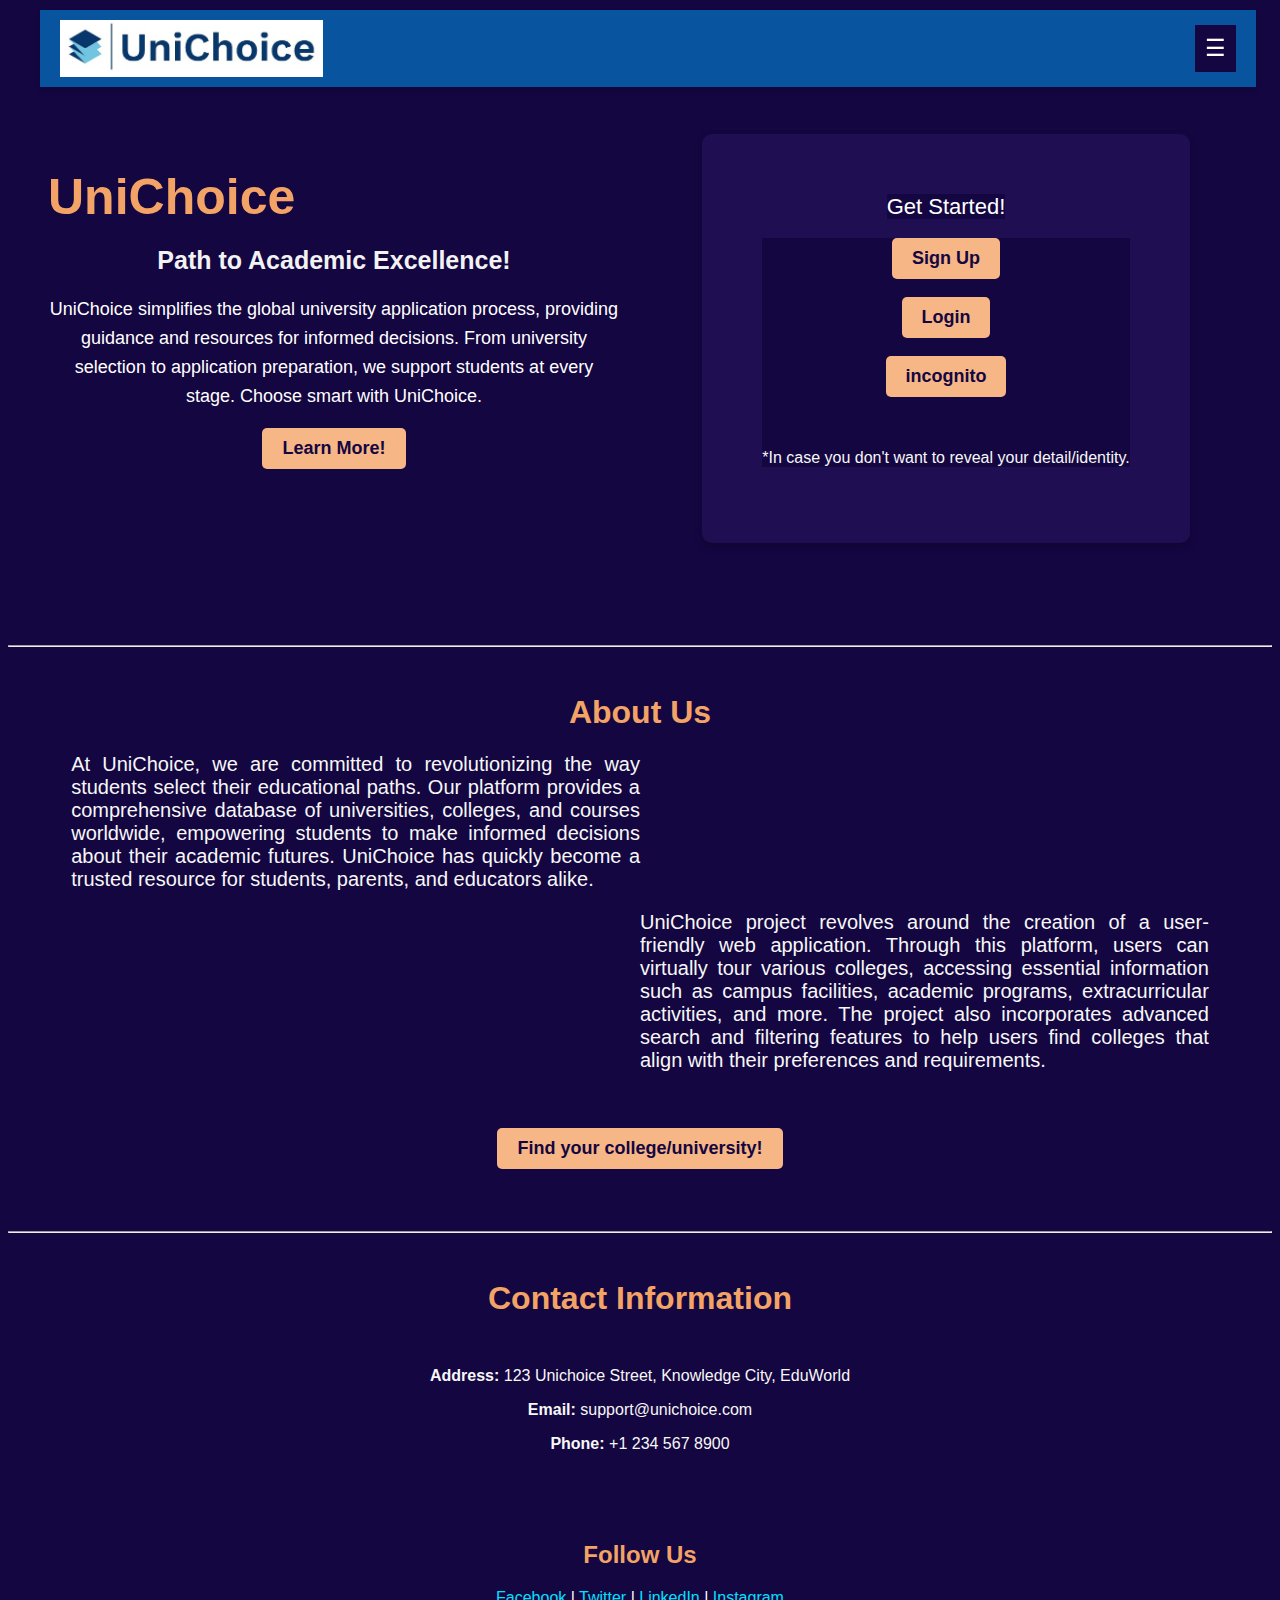
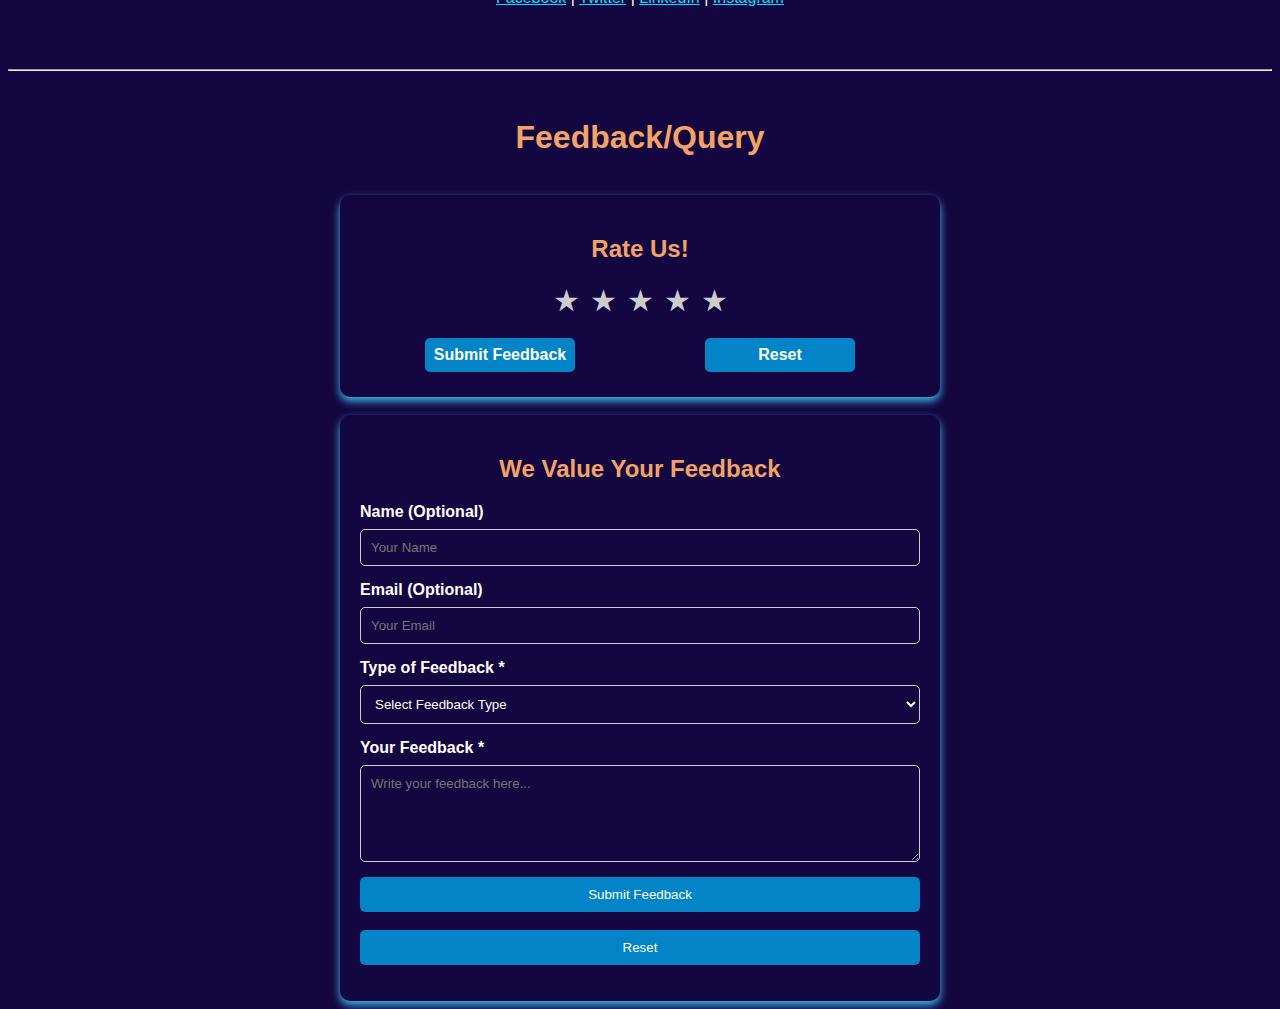
<file: index.html>
<html>
    <head>
        <title>UniChoice</title>
        <link href="stylesMainPage.css" rel="stylesheet">
    </head>
    <body>
        <div class="container"  id="home" >
            <nav>
                <!-- Logo as a Button -->
                <a href="#home">
                    <img src="logo.jpg" alt="UniChoice Logo" class="logo">
                </a>
            
                <!-- Dropdown Menu -->
                <div class="dropdown">
                    <button class="dropdown-btn" onclick="toggleDropdown()">&#9776;</button>
                    <div class="dropdown-content" id="dropdownMenu">
                        <a href="#about">About Us</a>
                        <a href="#contact">Contact</a>
                        <a href="#feedback">User Feedback</a>
                        <a id="logoutBtn" style="display: none;" href="#" onclick="logout()">Logout</a>
                    </div>
                </div>
                
            </nav>
        </div>    
        <br><br><br>
        <div class="content">
            <div class="left-column">
                <h1 class="head">UniChoice</h1>
                <h2 class="headline">Path to Academic Excellence!</h2>
                <p class="description">
                    UniChoice simplifies the global university application process, providing guidance and resources for informed decisions. From university selection to application preparation, we support students at every stage. Choose smart with UniChoice.
                    <center><button class="btn" onclick="location.href='#about'">Learn More!</button></center>
                </p>
            </div>
            <div class="right-column">
                <div class="box">
                    <font class="get_started">Get Started!</font>
                    <br><br>
                    <div id="loginButtons">
                        <button class="btn" onclick="window.location.href='registerPage.html'">Sign Up</button><br><br>
                        <button class="btn" onclick="window.location.href='loginForm.html'">Login</button><br><br>
                        <button class="btn" onclick="window.location.href='incognito.html'">incognito</button><br><br>
                        <br>
                        <p>*In case you don't want to reveal your detail/identity.</p>
                    </div>
                    <div id="loggedInContent" style="display: none;">
                        <h2 class="sparkling-text">Let's find your dream college/university!</h2>
                        <button class="btn" onclick="window.location.href='college_finder.html'">Let's Go!</button>
                    </div>
                </div>
            </div>
        </div>
        <br id="about">
        <br>
        <br >
        <hr>
        <br><h1  class="aboutUs"><center>About Us</center></h1>
        <p style="text-align:justify; font-size: 20px;  margin-left: 5%;  margin-right: 50%;">At UniChoice, we are committed to
            revolutionizing the way students select their educational paths. Our platform provides a comprehensive database of universities, 
            colleges, and courses worldwide, empowering students to make informed decisions about their academic futures. UniChoice has quickly
             become a trusted resource for students, parents, and educators alike. </p>
        <p  style="text-align:justify; font-size:20px;  margin-left: 50%; margin-right: 5%;">UniChoice project revolves around the creation of a user-friendly web application. Through this platform, users can virtually tour various colleges, accessing essential information such as campus facilities, academic programs, extracurricular activities, and more. The project also incorporates advanced search and filtering features to help users find colleges that align with their preferences and requirements.</p>
        <br><br>
        <center><button class="btn" onclick="location.href='#home'">Find your college/university!</button></center>
        <br><br><br>
        <hr id="contact">
        <br><h1 class="aboutUs"><center>Contact Information</center></h1>
        <div class="contact-info">
            
            <p><strong>Address:</strong> 123 Unichoice Street, Knowledge City, EduWorld</p>
            <p><strong>Email:</strong> support@unichoice.com</p>
            <p><strong>Phone:</strong> +1 234 567 8900</p>
        </div>
<br>
        <!-- Social Media Links -->
        <div class="social-links">
            <h2>Follow Us</h2>
            <a href="https://facebook.com/unichoice" target="_blank">Facebook</a> | 
            <a href="https://twitter.com/unichoice" target="_blank">Twitter</a> | 
            <a href="https://linkedin.com/company/unichoice" target="_blank">LinkedIn</a> |
            <a href="https://instagram.com/company/unichoice" target="_blank">Instagram</a>
        </div>
        <br><br><br>
        <hr id="feedback">
        <br>
        <h1 class="feedback"><center>Feedback/Query</center></h1>
        <br>
        <div class="rating">
            <h2>Rate Us!</h2>
            <label for="rating"></label>
            <div class="rating-container">
                <input type="radio" id="star5" name="rating" value="5">
                <label for="star5">&#9733;</label>
                <input type="radio" id="star4" name="rating" value="4">
                <label for="star4">&#9733;</label>
                <input type="radio" id="star3" name="rating" value="3">
                <label for="star3">&#9733;</label>
                <input type="radio" id="star2" name="rating" value="2">
                <label for="star2">&#9733;</label>
                <input type="radio" id="star1" name="rating" value="1">
                <label for="star1">&#9733;</label>
            </div>
            <div class="button-container">
            <button class="btn-submit" onclick="submitRating()">Submit Feedback</button> 
            <button class="btn-reset" onclick="resetRating()">Reset</button>
        </div>
        </div>
        <br>
        <div class="feedback-form">
            <h2>We Value Your Feedback</h2>
            <form id="feedbackForm" method="POST" action="feedback.php">
                <label for="name">Name (Optional)</label>
                <input type="text" id="name" name="name" placeholder="Your Name">

                <label for="email">Email (Optional)</label>
                <input type="email" id="email" name="email" placeholder="Your Email">

                <label for="feedbackType">Type of Feedback *</label>
                <select id="feedbackType" name="feedbackType" required>
                    <option value="" disabled selected>Select Feedback Type</option>
                    <option value="suggestion">Suggestion</option>
                    <option value="complaint">Complaint</option>
                    <option value="query">Query</option>
                    <option value="appreciation">Appreciation</option>
                </select>

                <label for="comments">Your Feedback *</label>
                <textarea id="comments" name="comments" rows="5" placeholder="Write your feedback here..." required></textarea>

                <button class="feedbacksub" type="submit">Submit Feedback</button><br>
                <button class="feedbackreset" type="reset">Reset</button>
            </form>
        </div>
    </div>
    </body>
    <script>
        // Check if user is logged in
        document.addEventListener('DOMContentLoaded', function() {
            const isLoggedIn = localStorage.getItem('loggedIn') === 'true';
            const loginButtons = document.getElementById('loginButtons');
            const loggedInContent = document.getElementById('loggedInContent');
            const logoutBtn = document.getElementById('logoutBtn');

            if (isLoggedIn) {
                loginButtons.style.display = 'none';
                loggedInContent.style.display = 'block';
                logoutBtn.style.display = 'block';
            } else {
                loginButtons.style.display = 'block';
                loggedInContent.style.display = 'none';
                logoutBtn.style.display = 'none';
            }
        });

        // Add sparkling text effect
        const style = document.createElement('style');
        style.textContent = `
            .sparkling-text {
                background: linear-gradient(45deg, #011170, #72aeef, #011170);
                background-size: 200% 200%;
                -webkit-background-clip: text;
                -webkit-text-fill-color: transparent;
                animation: gradient 3s ease infinite;
                font-size: 24px;
                margin-bottom: 20px;
            }
            @keyframes gradient {
                0% { background-position: 0% 50%; }
                50% { background-position: 100% 50%; }
                100% { background-position: 0% 50%; }
            }
        `;
        document.head.appendChild(style);

        function submitRating() {
            const rating = document.querySelector('input[name="rating"]:checked');
            if (rating) {
                const formData = new FormData();
                formData.append('rating', rating.value);
                
                fetch('rating.php', {
                    method: 'POST',
                    body: formData,
                    headers: {
                        'Accept': 'application/json'
                    }
                })
                .then(response => {
                    if (!response.ok) {
                        throw new Error('Network response was not ok');
                    }
                    return response.json();
                })
                .then(data => {
                    if (data.status === 'success') {
                        alert(data.message);
                        // Reset the rating after successful submission
                        resetRating();
                    } else {
                        throw new Error(data.message || 'Unknown error occurred');
                    }
                })
                .catch(error => {
                    console.error('Error:', error);
                    alert('Error submitting rating: ' + error.message);
                });
            } else {
                alert('Please select a rating before submitting.');
            }
        }
    
        function resetRating() {
            const checkedRating = document.querySelector('input[name="rating"]:checked');
            if (checkedRating) {
                checkedRating.checked = false;
            }
        }

        document.getElementById('feedbackForm').addEventListener('submit', function(event) {
            event.preventDefault();
            
            const formData = new FormData(this);
            const rating = document.querySelector('input[name="rating"]:checked');
            if (rating) {
                formData.append('rating', rating.value);
            }
            
            fetch('feedback.php', {
                method: 'POST',
                body: formData
            })
            .then(response => response.json())
            .then(data => {
                if (data.status === 'success') {
                    alert(data.message);
                    this.reset();
                    resetRating();
                } else {
                    alert(data.message);
                }
            })
            .catch(error => {
                console.error('Error:', error);
                alert('An error occurred while submitting feedback');
            });
        });

    function toggleDropdown() {
        const dropdown = document.getElementById('dropdownMenu');
        dropdown.style.display = dropdown.style.display === 'block' ? 'none' : 'block';
    }

    // Optional: Close the dropdown when clicking outside of it
    window.addEventListener('click', function (event) {
        const dropdown = document.getElementById('dropdownMenu');
        const button = document.querySelector('.dropdown-btn');
        if (event.target !== dropdown && event.target !== button) {
            dropdown.style.display = 'none';
        }
    });

    function logout() {
        event.preventDefault();
        fetch('logout.php')
            .then(response => response.json())
            .then(data => {
                if (data.status === 'success') {
                    // Clear localStorage
                    localStorage.removeItem('loggedIn');
                    localStorage.removeItem('fullname');
                    // Redirect to home page
                    window.location.href = 'index.html';
                }
            })
            .catch(error => {
                console.error('Error:', error);
                alert('An error occurred during logout');
            });
    }
</script>
</html>
</file>
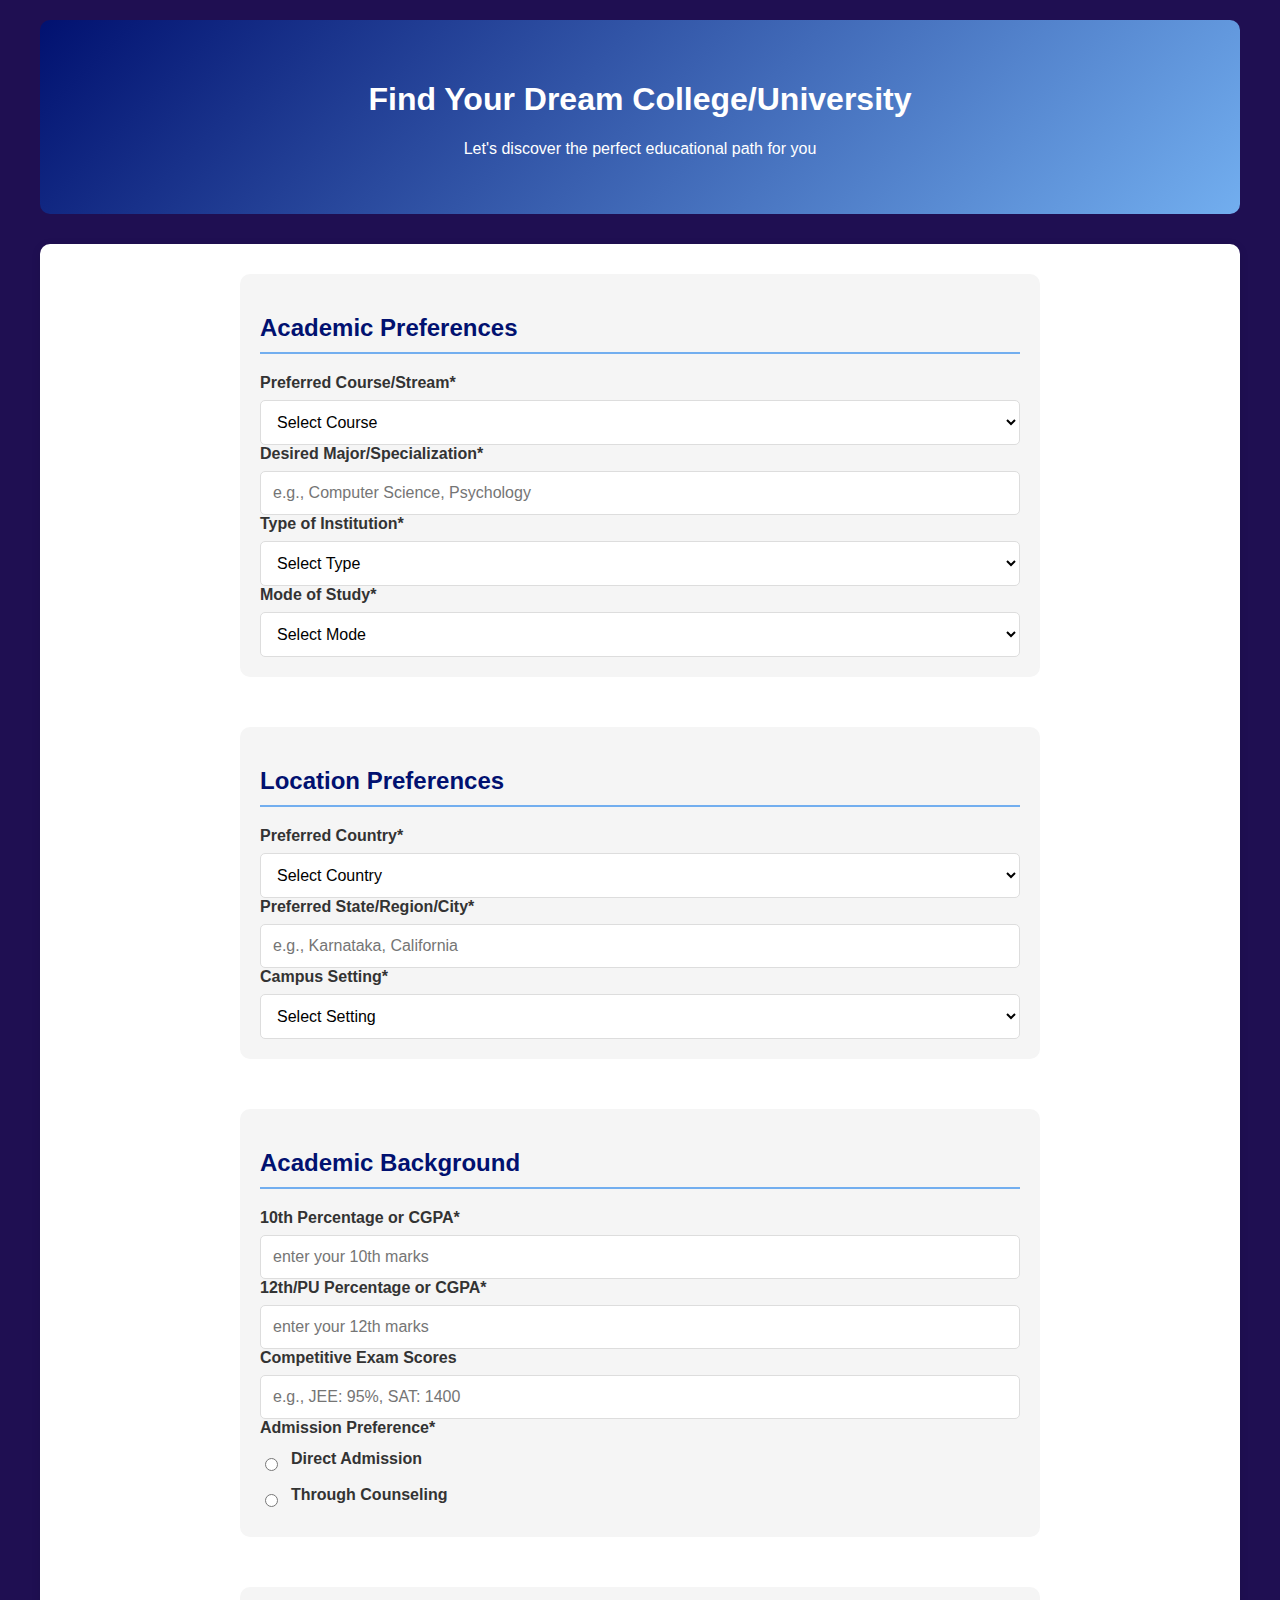
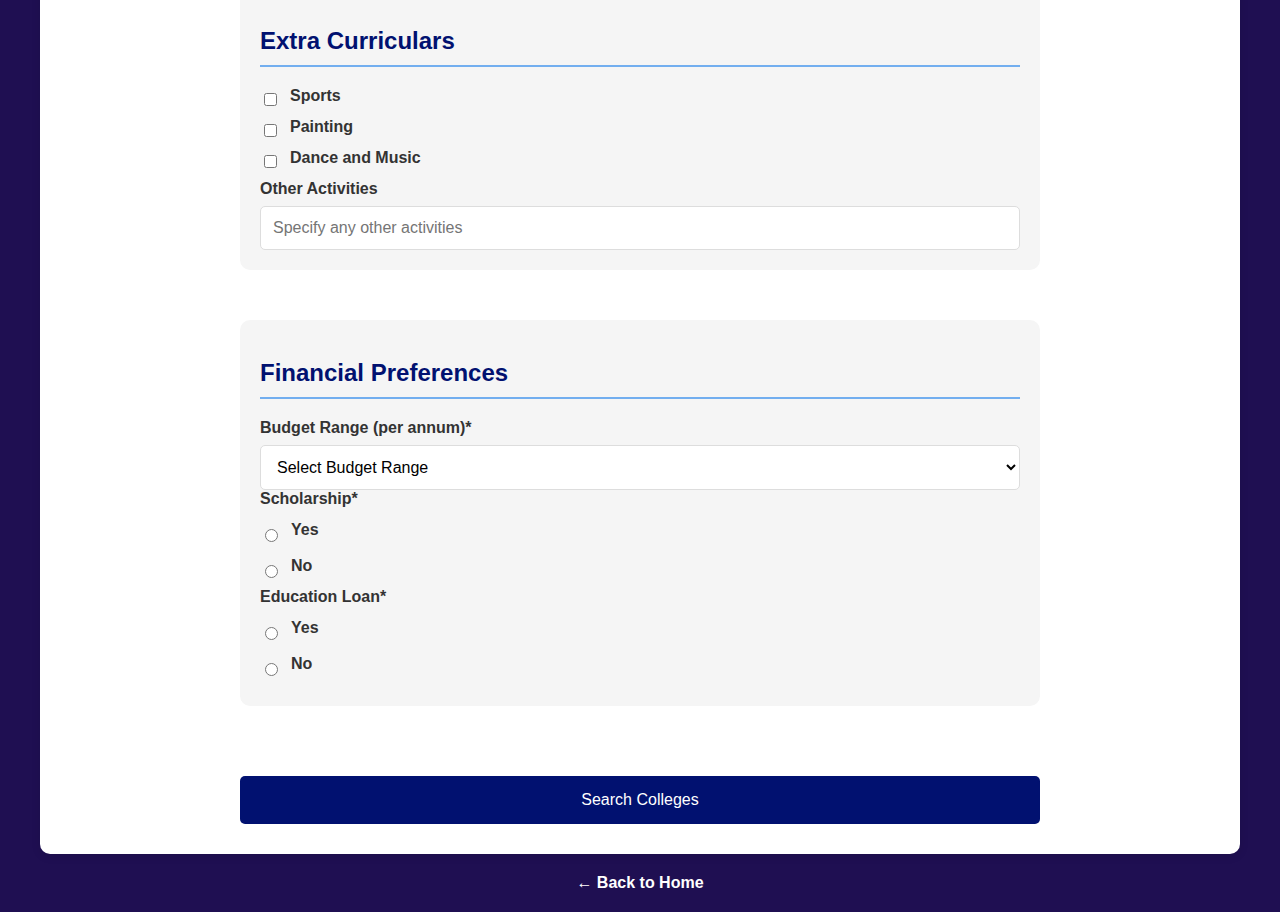
<file: college_finder.html>
<!DOCTYPE html>
<html lang="en">
<head>
    <meta charset="UTF-8">
    <meta name="viewport" content="width=device-width, initial-scale=1.0">
    <title>Find Your Dream College - UniChoice</title>
    <link rel="stylesheet" href="collegeFinderstyle.css">
</head>
<body>
    <div class="container">
        <div class="header">
            <h1>Find Your Dream College/University</h1>
            <p>Let's discover the perfect educational path for you</p>
        </div>
        
        <div class="search-section">
            <form class="search-form">
                <!-- ACADEMIC PREFERENCES -->
                <div class="form-section">
                    <h2>Academic Preferences</h2>
                    <div class="form-group">
                        <label for="course">Preferred Course/Stream*</label>
                        <select id="course" name="course" required>
                            <option value="">Select Course</option>
                            <option value="btech">B.Tech</option>
                            <option value="bsc">B.Sc</option>
                            <option value="ba">BA</option>
                            <option value="bcom">B.Com</option>
                            <option value="bca">BCA</option>
                            <option value="mtech">M.Tech</option>
                            <option value="msc">M.Sc</option>
                        </select>
                    </div>
                    
                    <div class="form-group">
                        <label for="major">Desired Major/Specialization*</label>
                        <input type="text" id="major" name="major" placeholder="e.g., Computer Science, Psychology" required>
                    </div>
                    
                    <div class="form-group">
                        <label for="institution">Type of Institution*</label>
                        <select id="institution" name="institution" required>
                            <option value="">Select Type</option>
                            <option value="university">University</option>
                            <option value="college">College</option>
                            <option value="autonomous">Autonomous</option>
                            <option value="deemed">Deemed</option>
                        </select>
                    </div>
                    
                    <div class="form-group">
                        <label for="mode">Mode of Study*</label>
                        <select id="mode" name="mode" required>
                            <option value="">Select Mode</option>
                            <option value="fulltime">Full-time</option>
                            <option value="parttime">Part-time</option>
                            <option value="distance">Distance Learning</option>
                            <option value="online">Online</option>
                        </select>
                    </div>
                </div>

                <!-- LOCATION PREFERENCES -->
                <div class="form-section">
                    <h2>Location Preferences</h2>
                    <div class="form-group">
                        <label for="country">Preferred Country*</label>
                        <select id="country" name="country" required>
                            <option value="">Select Country</option>
                            <option value="india">India</option>
                            <option value="usa">USA</option>
                            <option value="uk">UK</option>
                            <option value="canada">Canada</option>
                            <option value="australia">Australia</option>
                        </select>
                    </div>
                    
                    <div class="form-group">
                        <label for="region">Preferred State/Region/City*</label>
                        <input type="text" id="region" name="region" placeholder="e.g., Karnataka, California" required>
                    </div>
                    
                    <div class="form-group">
                        <label for="campus">Campus Setting*</label>
                        <select id="campus" name="campus" required>
                            <option value="">Select Setting</option>
                            <option value="urban">Urban</option>
                            <option value="rural">Rural</option>
                        </select>
                    </div>
                </div>

                <!-- ACADEMIC BACKGROUND -->
                <div class="form-section">
                    <h2>Academic Background</h2>
                    <div class="form-group">
                        <label for="10thpercentage">10th Percentage or CGPA*</label>
                        <input type="text" id="10thpercentage" name="10thpercentage" step="0.01" min="0" max="100" placeholder="enter your 10th marks" required>
                    </div>

                    <div class="form-group">
                        <label for="12thpercentage">12th/PU Percentage or CGPA*</label>
                        <input type="text" id="12thpercentage" name="12thpercentage" step="0.01" min="0" max="100" placeholder="enter your 12th marks" required>
                    </div>
                    
                    <div class="form-group">
                        <label for="exam">Competitive Exam Scores</label>
                        <input type="text" id="exam" name="exam" placeholder="e.g., JEE: 95%, SAT: 1400">
                    </div>
                    
                    <div class="form-group">
                        <label>Admission Preference*</label>
                        <div class="checkbox-group">
                            <input type="radio" id="direct" name="admission" value="direct" required>
                            <label for="direct">Direct Admission</label>
                        </div>
                        <div class="checkbox-group">
                            <input type="radio" id="counseling" name="admission" value="counseling">
                            <label for="counseling">Through Counseling</label>
                        </div>
                    </div>
                </div>

                <!-- EXTRA CURRICULARS -->
                <div class="form-section">
                    <h2>Extra Curriculars</h2>
                    <div class="checkbox-group">
                        <input type="checkbox" id="sports" name="sports">
                        <label for="sports">Sports</label>
                    </div>
                    <div class="checkbox-group">
                        <input type="checkbox" id="painting" name="painting">
                        <label for="painting">Painting</label>
                    </div>
                    <div class="checkbox-group">
                        <input type="checkbox" id="dance" name="dance">
                        <label for="dance">Dance and Music</label>
                    </div>
                    <div class="form-group">
                        <label for="other">Other Activities</label>
                        <input type="text" id="other" name="other" rows="3" placeholder="Specify any other activities"></input>
                    </div>
                </div>

                <!-- FINANCIAL PREFERENCES -->
                <div class="form-section">
                    <h2>Financial Preferences</h2>
                    <div class="form-group">
                        <label for="budget">Budget Range (per annum)*</label>
                        <select id="budget" name="budget" required>
                            <option value="">Select Budget Range</option>
                            <option value="low">Under Rs. 1,00,000</option>
                            <option value="medium">Rs. 1,00,000 - Rs. 3,00,000</option>
                            <option value="high">Rs. 3,00,000 - Rs. 5,00,000</option>
                            <option value="premium">Above Rs. 5,00,000</option>
                        </select>
                    </div>
                    
                    <div class="form-group">
                        <label>Scholarship*</label>
                        <div class="checkbox-group">
                            <input type="radio" id="scholarship_yes" name="scholarship" value="yes" required>
                            <label for="scholarship_yes">Yes</label>
                        </div>
                        <div class="checkbox-group">
                            <input type="radio" id="scholarship_no" name="scholarship" value="no">
                            <label for="scholarship_no">No</label>
                        </div>
                    </div>
                    
                    <div class="form-group">
                        <label>Education Loan*</label>
                        <div class="checkbox-group">
                            <input type="radio" id="loan_yes" name="loan" value="yes" required>
                            <label for="loan_yes">Yes</label>
                        </div>
                        <div class="checkbox-group">
                            <input type="radio" id="loan_no" name="loan" value="no">
                            <label for="loan_no">No</label>
                        </div>
                    </div>
                </div>
                
                <button type="submit">Search Colleges</button>
            </form>
        </div>
        
        <div class="back-btn">
            <a href="index.html">← Back to Home</a>
        </div>
    </div>

    <script>
        document.querySelector('.search-form').addEventListener('submit', function(event) {
            event.preventDefault();
            
            // Show loading state
            const submitButton = this.querySelector('button[type="submit"]');
            const originalText = submitButton.textContent;
            submitButton.textContent = 'Searching...';
            submitButton.disabled = true;
            
            // Get form data correctly
            const formData = new FormData(this);
            const data = {};
            
            // Process all form fields properly
            for (const [key, value] of formData.entries()) {
                console.log(`Field: ${key}, Value: ${value}, Type: ${typeof value}`);
                data[key] = value;
            }
            
            // Manually handle checkboxes (they only appear in FormData when checked)
            data.sports = document.getElementById('sports').checked;
            data.painting = document.getElementById('painting').checked;
            data.dance = document.getElementById('dance').checked;
            
            // Ensure radio button values are properly set
            const admissionElem = document.querySelector('input[name="admission"]:checked');
            if (admissionElem) data.admission = admissionElem.value;
            
            const scholarshipElem = document.querySelector('input[name="scholarship"]:checked');
            if (scholarshipElem) data.scholarship = scholarshipElem.value;
            
            const loanElem = document.querySelector('input[name="loan"]:checked');
            if (loanElem) data.loan = loanElem.value;
            
            // Explicitly convert percentage fields to numbers
            if (data['10thpercentage']) {
                data['10thpercentage'] = parseFloat(data['10thpercentage']);
            }
            
            if (data['12thpercentage']) {
                data['12thpercentage'] = parseFloat(data['12thpercentage']);
            }
            
            // Add debug info
            console.log('Form data to be sent:', data);
            
            // Validate required fields
            const requiredFields = ['course', 'major', 'institution', 'mode', 'country', 'region', 'campus', '10thpercentage', '12thpercentage', 'admission', 'budget', 'scholarship', 'loan'];
            const missingFields = requiredFields.filter(field => !data[field]);

            if (missingFields.length > 0) {
                alert('Please fill in all required fields: ' + missingFields.join(', '));
                submitButton.textContent = originalText;
                submitButton.disabled = false;
                return;
            }

            // Create a debug div to show feedback
            let debugDiv = document.getElementById('debug-info');
            if (!debugDiv) {
                debugDiv = document.createElement('div');
                debugDiv.id = 'debug-info';
                debugDiv.style.margin = '20px 0';
                debugDiv.style.padding = '10px';
                debugDiv.style.backgroundColor = '#f8f9fa';
                debugDiv.style.border = '1px solid #ddd';
                debugDiv.style.borderRadius = '5px';
                this.after(debugDiv);
            }
            
            debugDiv.innerHTML = '<h3>Sending request...</h3>';
            
            // Convert to a plain object before sending
            const jsonData = JSON.stringify(data);
            console.log('JSON data:', jsonData);
            
            // Send search request
            fetch('college_search.php', {
                method: 'POST',
                headers: {
                    'Content-Type': 'application/json',
                    'Accept': 'application/json'
                },
                body: jsonData
            })
            .then(response => {
                console.log('Response status:', response.status);
                console.log('Response headers:', [...response.headers].map(h => `${h[0]}: ${h[1]}`).join(', '));
                
                // First get the raw response text
                return response.text().then(text => {
                    debugDiv.innerHTML += `<p>Raw response: ${text.length > 200 ? text.substring(0, 200) + '...' : text}</p>`;
                    
                    // Try to parse as JSON, but handle case where it's not valid JSON
                    try {
                        return JSON.parse(text);
                    } catch (e) {
                        console.error('Invalid JSON response:', text);
                        debugDiv.innerHTML += `<p style="color: red;">Error parsing JSON: ${e.message}</p>`;
                        throw new Error('Server returned invalid JSON response');
                    }
                });
            })
            .then(data => {
                console.log('Response data:', data);
                debugDiv.innerHTML += `<p>Status: ${data.status}, Message: ${data.message}</p>`;
                
                if (data.status === 'success') {
                    displayResults(data.colleges);
                    debugDiv.style.display = 'none'; // Hide debug info on success
                } else {
                    throw new Error(data.message || 'Unknown error occurred');
                }
            })
            .catch(error => {
                console.error('Error:', error);
                debugDiv.innerHTML += `<p style="color: red;">Error: ${error.message}</p>`;
                alert('An error occurred while searching for colleges: ' + error.message);
            })
            .finally(() => {
                // Reset button state
                submitButton.textContent = originalText;
                submitButton.disabled = false;
            });
        });

        function displayResults(colleges) {
            const searchSection = document.querySelector('.search-section');
            
            // Remove any existing results
            const existingResults = document.querySelector('.results-container');
            if (existingResults) {
                existingResults.remove();
            }
            
            // Create results container
            const resultsContainer = document.createElement('div');
            resultsContainer.className = 'results-container';
            resultsContainer.style.marginTop = '20px';
            resultsContainer.style.padding = '20px';
            resultsContainer.style.backgroundColor = 'white';
            resultsContainer.style.borderRadius = '10px';
            resultsContainer.style.boxShadow = '0 2px 10px rgba(0,0,0,0.1)';

            if (!colleges || colleges.length === 0) {
                resultsContainer.innerHTML = '<h2>No matching colleges found</h2>';
                searchSection.appendChild(resultsContainer);
                return;
            }

            // Create results header
            const resultsHeader = document.createElement('h2');
            resultsHeader.textContent = `${colleges.length} Matching Colleges Found`;
            resultsHeader.style.color = '#011170';
            resultsHeader.style.marginBottom = '20px';
            resultsContainer.appendChild(resultsHeader);

            // Create results grid
            const resultsGrid = document.createElement('div');
            resultsGrid.style.display = 'grid';
            resultsGrid.style.gridTemplateColumns = 'repeat(auto-fill, minmax(300px, 1fr))';
            resultsGrid.style.gap = '20px';

            // Add each college to the grid
            colleges.forEach(college => {
                const collegeCard = document.createElement('div');
                collegeCard.className = 'college-card';
                collegeCard.style.padding = '15px';
                collegeCard.style.backgroundColor = '#f5f5f5';
                collegeCard.style.borderRadius = '8px';
                collegeCard.style.boxShadow = '0 2px 5px rgba(0,0,0,0.1)';
                collegeCard.style.position = 'relative';

                // Match percentage badge
                const matchBadge = document.createElement('div');
                matchBadge.style.position = 'absolute';
                matchBadge.style.top = '10px';
                matchBadge.style.right = '10px';
                matchBadge.style.backgroundColor = '#011170';
                matchBadge.style.color = 'white';
                matchBadge.style.padding = '5px 10px';
                matchBadge.style.borderRadius = '15px';
                matchBadge.style.fontSize = '14px';
                matchBadge.textContent = `${college.match_percentage}% Match`;
                collegeCard.appendChild(matchBadge);

                // College name
                const name = document.createElement('h3');
                name.textContent = college.name;
                name.style.color = '#011170';
                name.style.marginBottom = '10px';
                name.style.marginTop = '0';
                collegeCard.appendChild(name);

                // College details
                const details = document.createElement('div');
                details.style.color = '#333';
                details.innerHTML = `
                    <p><strong>Type:</strong> ${college.type}</p>
                    <p><strong>Location:</strong> ${college.region}, ${college.country}</p>
                    <p><strong>Annual Fees:</strong> ₹${Number(college.annual_fees).toLocaleString()}</p>
                    <p><strong>Rating:</strong> ${college.rating}/5</p>
                    <p><strong>Courses:</strong> ${college.courses_offered}</p>
                    <p><strong>Majors:</strong> ${college.majors_available}</p>
                `;
                collegeCard.appendChild(details);

                // Contact information
                const contact = document.createElement('div');
                contact.style.marginTop = '15px';
                contact.style.paddingTop = '10px';
                contact.style.borderTop = '1px solid #ddd';
                contact.innerHTML = `
                    <p><strong>Website:</strong> <a href="${college.website}" target="_blank">Visit Website</a></p>
                    <p><strong>Email:</strong> ${college.contact_email}</p>
                    <p><strong>Phone:</strong> ${college.contact_phone}</p>
                `;
                collegeCard.appendChild(contact);

                resultsGrid.appendChild(collegeCard);
            });

            resultsContainer.appendChild(resultsGrid);
            searchSection.appendChild(resultsContainer);
            
            // Scroll to results
            resultsContainer.scrollIntoView({ behavior: 'smooth' });
        }
    </script>
</body>
</html>
</file>
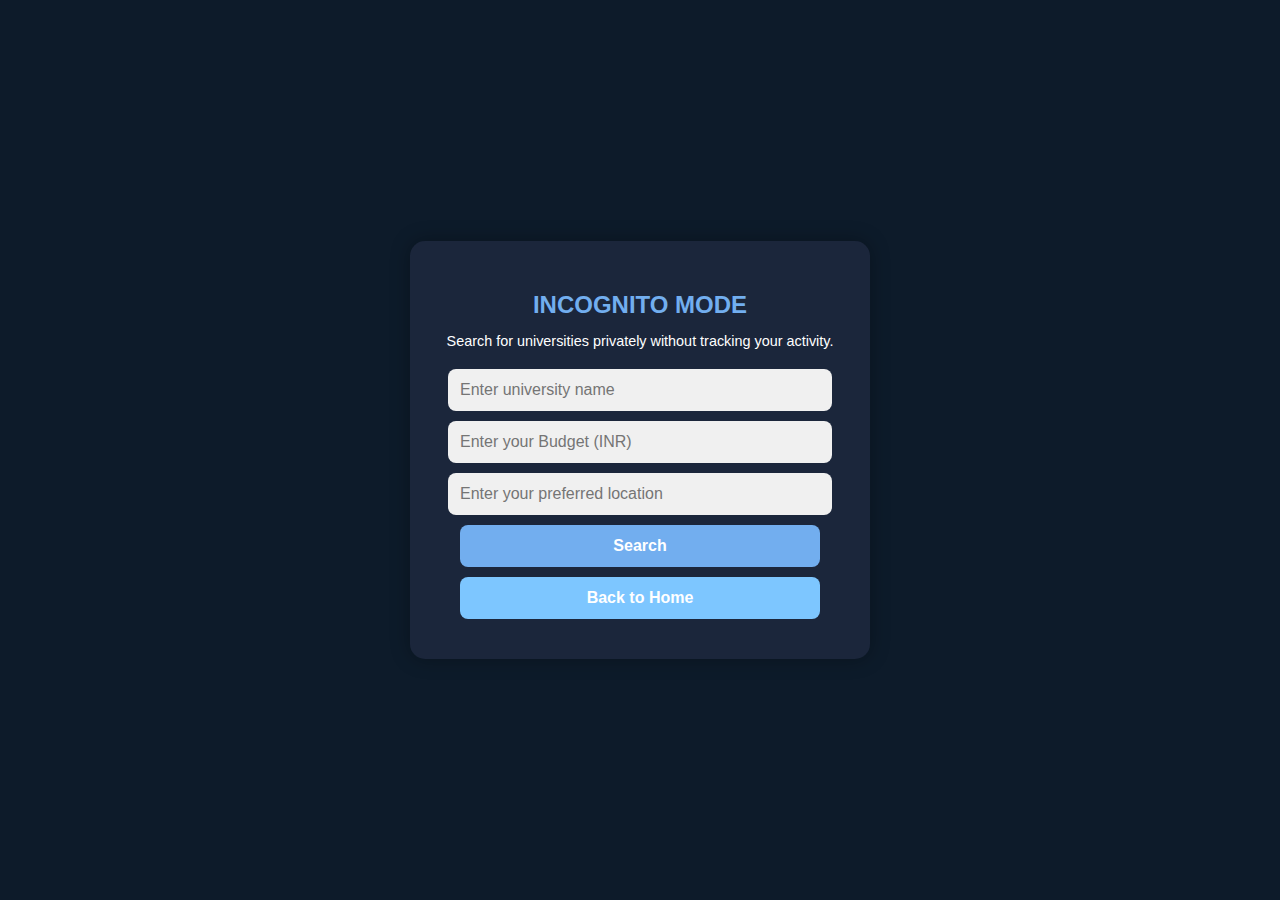
<file: incognito.html>
<!DOCTYPE html>
<html lang="en">
<head>
  <meta charset="UTF-8" />
  <meta name="viewport" content="width=device-width, initial-scale=1.0"/>
  <title>University Search - Incognito Mode</title>
  <style>
    body {
      background-color: #0d1b2a;
      font-family: 'Segoe UI', Tahoma, Geneva, Verdana, sans-serif;
      color: #ffffff;
      display: flex;
      justify-content: center;
      align-items: center;
      height: 100vh;
      margin: 0;
    }

    .container {
      background-color: #1b263b;
      padding: 30px;
      border-radius: 15px;
      box-shadow: 0 0 20px rgba(0,0,0,0.3);
      max-width: 400px;
      width: 90%;
      text-align: center;
    }

    h2 {
      margin-bottom: 10px;
      color: #72aeef;
    }

    p {
      font-size: 0.9rem;
      margin-bottom: 20px;
    }

    input, button {
      width: 90%;
      padding: 12px;
      margin: 10px auto;
      border-radius: 8px;
      border: none;
      font-size: 1rem;
      display: block;
    }

    input {
      background-color: #f0f0f0;
      color: #000;
    }

    button {
      background-color: #72aeef;
      color: #fff;
      cursor: pointer;
      font-weight: bold;
      transition: background-color 0.3s ease;
    }

    button:hover {
      background-color: #0056b3;
    }

    .home-btn {
      background-color: #7dc6ff;
    }

    .home-btn:hover {
      background-color: #4b9be0;
    }
  </style>
</head>
<body>
  <div class="container">
    <h2>INCOGNITO MODE</h2>
    <p>Search for universities privately without tracking your activity.</p>

    <form id="incognitoForm">
      <input type="text" name="university_query" placeholder="Enter university name" required />
      <input type="number" name="budget" placeholder="Enter your Budget (INR)" required />
      <input type="text" name="location" placeholder="Enter your preferred location" required />
      <button type="submit">Search</button>
    </form>

    <button class="home-btn" onclick="window.location.href='index.html'">Back to Home</button>
  </div>

  <script>
    document.getElementById("incognitoForm").addEventListener("submit", function (event) {
      event.preventDefault();

      const formData = new FormData(this);

      fetch("incognito_search.php", {
        method: "POST",
        body: formData
      })
      .then(response => response.json())
      .then(data => {
        if (data.status === "success") {
          localStorage.setItem("searchResults", JSON.stringify(data.data));
          window.location.href = "results.html";
        } else {
          alert(data.message);
        }
      })
      .catch(error => {
        console.error("Error:", error);
        alert("An error occurred during search.");
      });
    });
  </script>
</body>
</html>
</file>
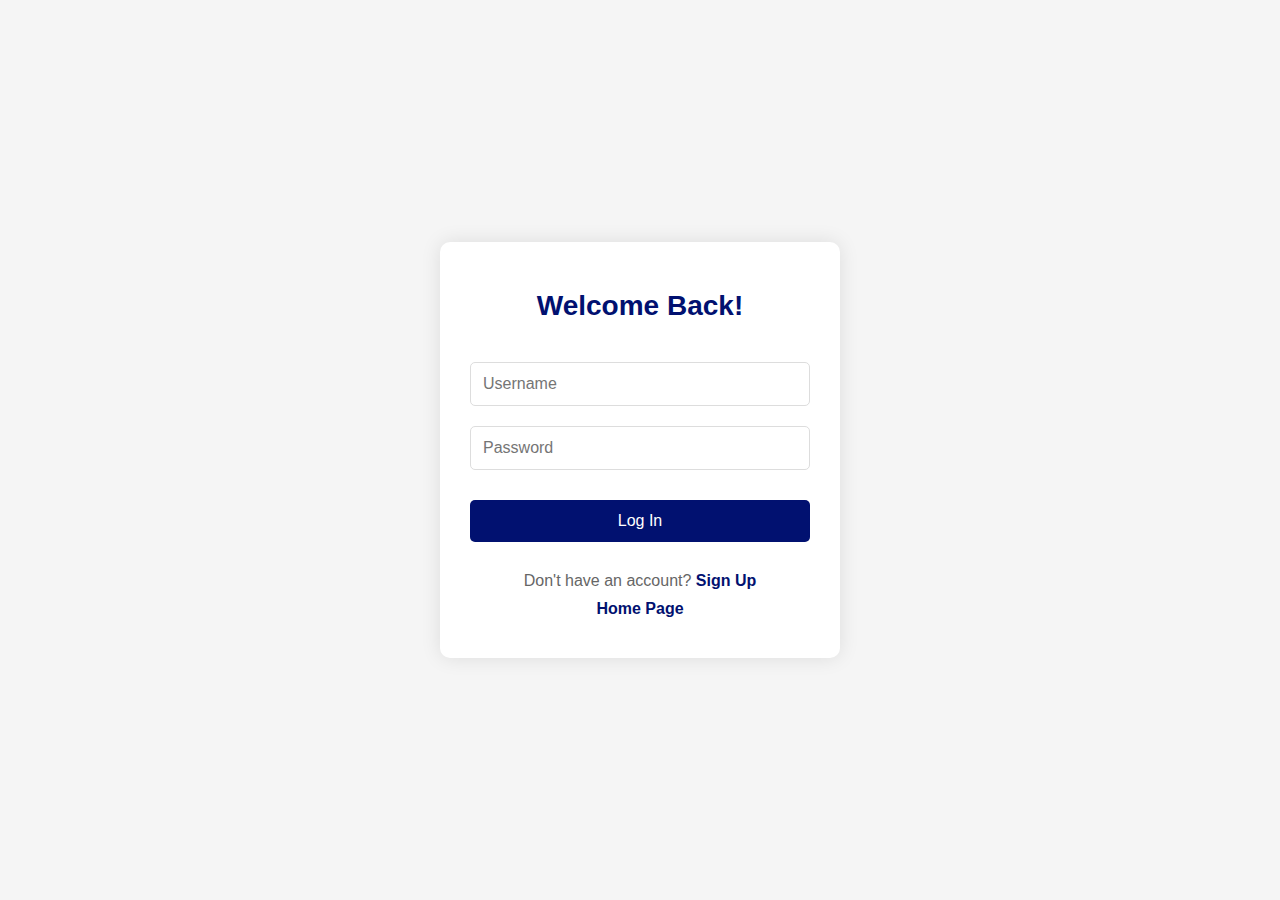
<file: loginForm.html>
<!DOCTYPE html>
<html lang="en">
<head>
    <meta charset="UTF-8">
    <meta name="viewport" content="width=device-width, initial-scale=1.0">
    <title>Login - UniChoice</title>
    <link rel="stylesheet" href="loginCSS.css">
</head>
<body>
    <div class="login-container">
        <div class="login-form">
            <h1>Welcome Back!</h1>
            <form id="loginForm">
                <input type="text" id="username" name="username" placeholder="Username" class="input-field" required>
                <input type="password" id="password" name="password" placeholder="Password" class="input-field" required>
                <button type="submit" class="login-button">Log In</button>
                <p>Don't have an account? <a href="registerPage.html">Sign Up</a></p>
                <p><a href="index.html">Home Page</a></p>
            </form>
            <div id="errorMessages" class="error-message"></div>
        </div>
    </div>

    <script>
        document.getElementById('loginForm').addEventListener('submit', function(event) {
            event.preventDefault();
            
            const formData = new FormData(this);
            
            fetch('login.php', {
                method: 'POST',
                body: formData
            })
            .then(response => response.json())
            .then(data => {
                if (data.status === 'success') {
                    alert(data.message);
                    // Store login status in localStorage
                    localStorage.setItem('loggedIn', 'true');
                    localStorage.setItem('fullname', data.fullname);
                    // Redirect to home page
                    window.location.href = 'index.html';
                } else {
                    document.getElementById('errorMessages').textContent = data.message;
                }
            })
            .catch(error => {
                console.error('Error:', error);
                document.getElementById('errorMessages').textContent = 'An error occurred during login';
            });
        });
    </script>
</body>
</html>
</file>
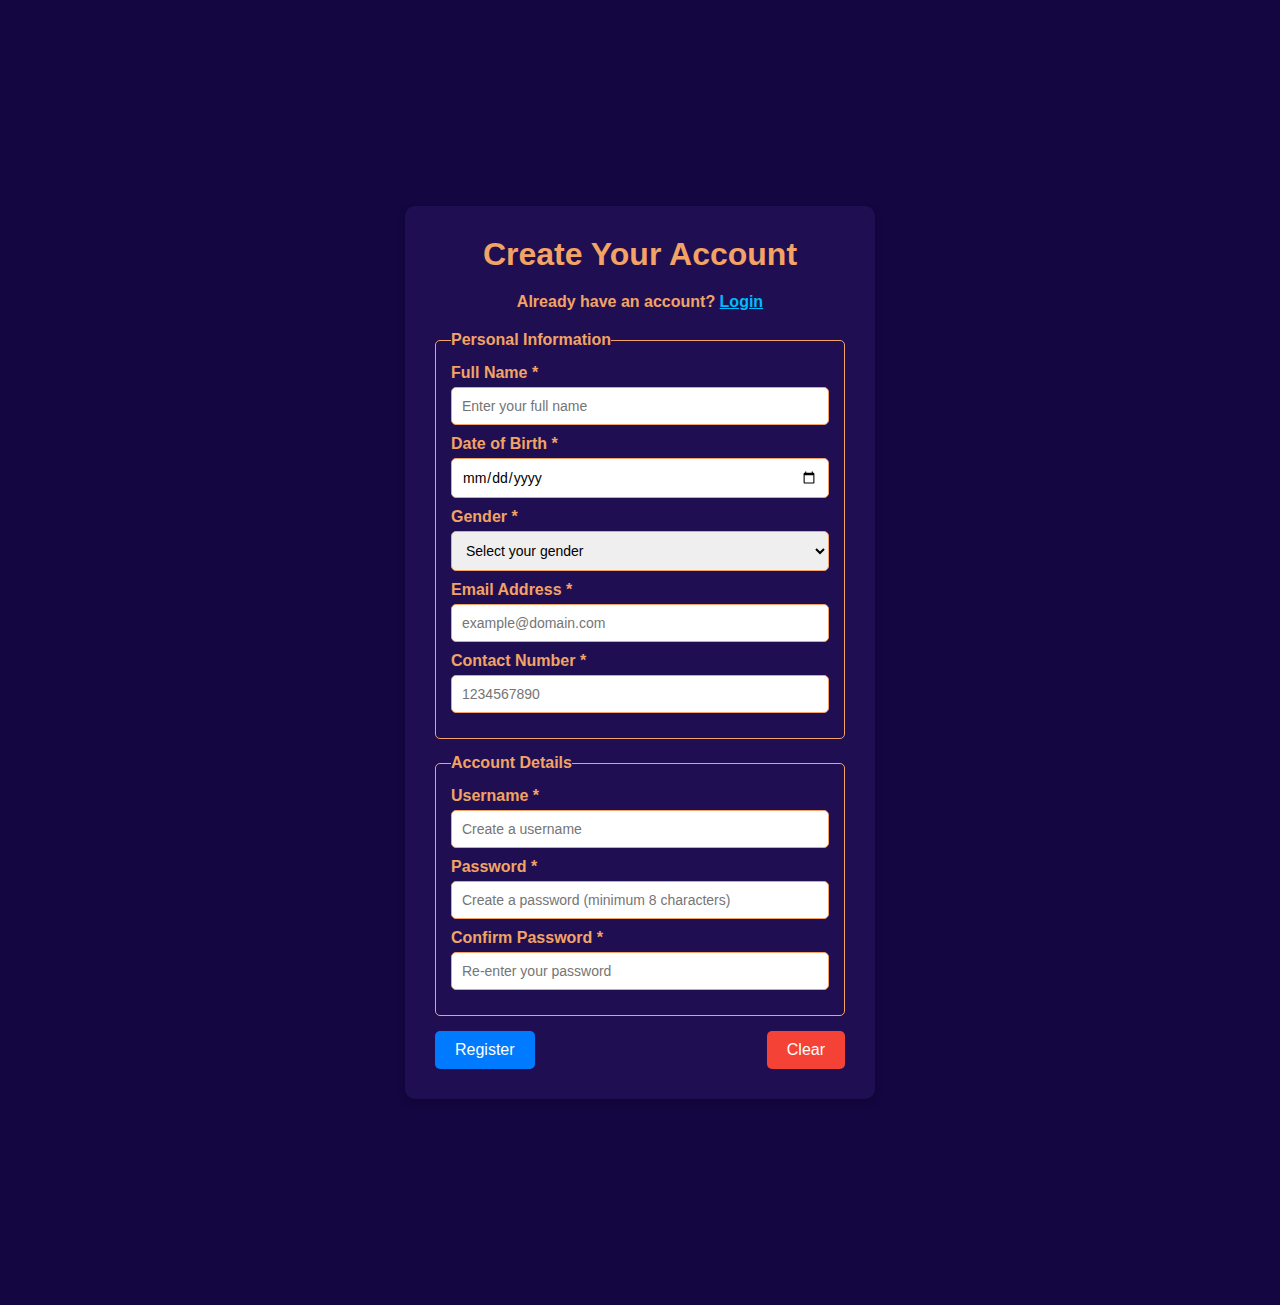
<file: registerPage.html>
<!DOCTYPE html>
<html lang="en">
<head>
    <meta charset="UTF-8">
    <meta name="viewport" content="width=device-width, initial-scale=1.0">
    <title>Unichoice Registration</title>
    <link rel="stylesheet" href="register.css">
</head>
<body>
    <div class="form-container">
        <h1>Create Your Account</h1>
        <h4>Already have an account? <a href="loginForm.html"><font>Login</font></a></h4>
        <form id="registrationForm" method="POST" action="register.php">
            <!-- Personal Information -->
            <fieldset>
                <legend>Personal Information</legend>

                <label for="fullname">Full Name *</label>
                <input type="text" id="fullname" name="fullname" placeholder="Enter your full name" oninput="upperCase()" onfocus="highlightField(this)">
                <span id="fullnameError" class="error"></span>

                <label for="dob">Date of Birth *</label>
                <input type="date" id="dob" name="dob" onfocus="highlightField(this)">
                <span id="dobError" class="error"></span>

                <label for="gender">Gender *</label>
                <select id="gender" name="gender">
                    <option value="" disabled selected>Select your gender</option>
                    <option value="male">Male</option>
                    <option value="female">Female</option>
                    <option value="other">Other</option>
                    <option value="notsay">Prefer not to say</option>
                </select>
                <span id="genderError" class="error"></span>

                <label for="email">Email Address *</label>
                <input type="email" id="email" name="email" placeholder="example@domain.com" onfocus="highlightField(this)">
                <span id="emailError" class="error"></span>

                <label for="phone">Contact Number *</label>
                <input type="tel" id="phone" name="phone" placeholder="1234567890" pattern="[0-9]{10}" onfocus="highlightField(this)">
                <span id="phoneError" class="error"></span>
            </fieldset>

            <!-- Account Details -->
            <fieldset>
                <legend>Account Details</legend>

                <label for="username">Username *</label>
                <input type="text" id="username" name="username" placeholder="Create a username" onfocus="highlightField(this)">
                <span id="usernameError" class="error"></span>

                <label for="password">Password *</label>
                <input type="password" id="password" name="password" placeholder="Create a password (minimum 8 characters)" minlength="8" onfocus="highlightField(this)">
                <span id="passwordError" class="error"></span>

                <label for="confirmPassword">Confirm Password *</label>
                <input type="password" id="confirmPassword" name="confirmPassword" placeholder="Re-enter your password" minlength="8" onfocus="highlightField(this)">
                <span id="confirmPasswordError" class="error"></span>
            </fieldset>

            <!-- Action Buttons -->
            <div class="action-buttons">
                <button type="submit" class="btn-submit">Register</button>
                <button type="reset" class="btn-reset">Clear</button>
            </div>
        </form>
    </div>

    <script>
        function highlightField(field) {
            field.style.background = "#cedfdf";
        }

        function upperCase() {
            const nameField = document.getElementById("fullname");
            nameField.value = nameField.value.toUpperCase();
        }

        document.getElementById('registrationForm').addEventListener('submit', function(event) {
            event.preventDefault();
            
            // Reset error messages
            document.querySelectorAll('.error').forEach(error => error.textContent = '');

            const formData = new FormData(this);
            
            fetch('register.php', {
                method: 'POST',
                body: formData
            })
            .then(response => response.json())
            .then(data => {
                if (data.status === 'success') {
                    alert(data.message);
                    window.location.href = 'loginForm.html';
                } else {
                    alert(data.message);
                }
            })
            .catch(error => {
                console.error('Error:', error);
                alert('An error occurred during registration');
            });
        });
    </script>
</body>
</html>
</file>
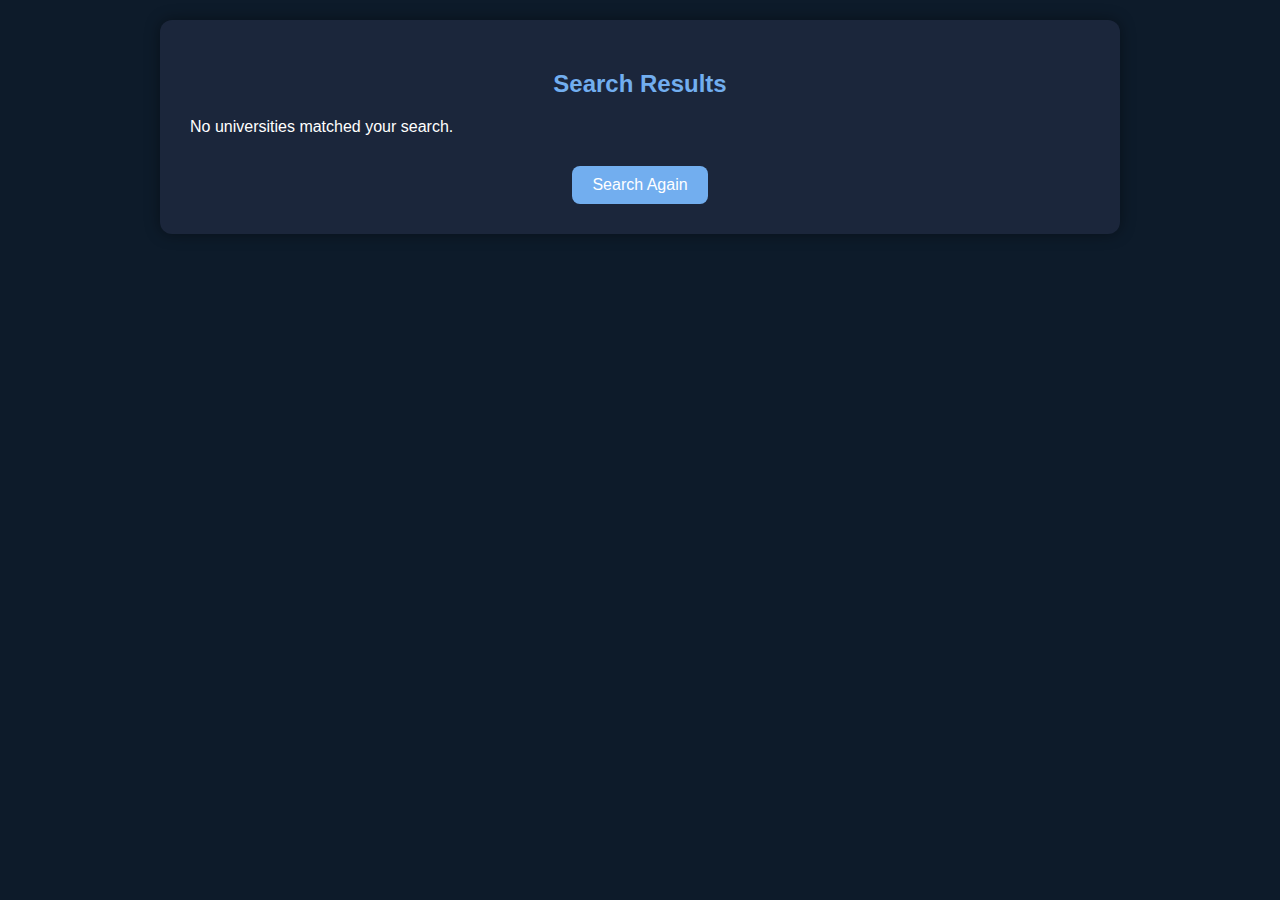
<file: results.html>
<!DOCTYPE html>
<html lang="en">
<head>
  <meta charset="UTF-8" />
  <meta name="viewport" content="width=device-width, initial-scale=1.0"/>
  <title>University Search Results</title>
  <style>
    body {
      background-color: #0d1b2a;
      font-family: 'Segoe UI', sans-serif;
      color: white;
      margin: 0;
      padding: 20px;
    }

    .container {
      max-width: 900px;
      margin: auto;
      background-color: #1b263b;
      padding: 30px;
      border-radius: 12px;
      box-shadow: 0 0 15px rgba(0,0,0,0.4);
    }

    h2 {
      text-align: center;
      color: #72aeef;
    }

    .card {
      background-color: #324a6d;
      border-radius: 10px;
      padding: 20px;
      margin: 20px 0;
      display: flex;
      align-items: center;
    }

    .card img {
      width: 100px;
      height: 100px;
      object-fit: contain;
      margin-right: 20px;
      background: white;
      border-radius: 10px;
      padding: 5px;
    }

    .card-content {
      flex: 1;
    }

    .card-content h3 {
      margin-top: 0;
      color: #f9fafb;
    }

    .card-content p {
      margin: 5px 0;
    }

    .map-btn {
      background-color: #72aeef;
      color: white;
      border: none;
      padding: 8px 12px;
      border-radius: 6px;
      cursor: pointer;
    }

    .map-btn:hover {
      background-color: #0056b3;
    }

    .back-btn {
      display: block;
      margin: 30px auto 0;
      padding: 10px 20px;
      background-color: #72aeef;
      color: #fff;
      border: none;
      border-radius: 8px;
      cursor: pointer;
      font-size: 16px;
      text-align: center;
    }

    .back-btn:hover {
      background-color: #0056b3;
    }
  </style>
</head>
<body>
  <div class="container">
    <h2>Search Results</h2>
    <div id="resultsContainer"></div>
    <button class="back-btn" onclick="window.location.href='incognito.html'">Search Again</button>
  </div>

  <script>
    const universityLogos = {
        "Indian Institute of Technology Bombay": "https://thumbs.dreamstime.com/z/university-campus-building-hall-education-students-cartoon-vector-illustration-brotherhood-smart-nerd-classes-hipster-young-155883168.jpg",
        "Indian Institute of Technology Delhi": "https://thumbs.dreamstime.com/z/university-campus-building-hall-education-students-cartoon-vector-illustration-brotherhood-smart-nerd-classes-hipster-young-155883168.jpg",
        "Delhi University": "https://thumbs.dreamstime.com/z/university-campus-building-hall-education-students-cartoon-vector-illustration-brotherhood-smart-nerd-classes-hipster-young-155883168.jpg",
        "Banaras Hindu University": "https://thumbs.dreamstime.com/z/university-campus-building-hall-education-students-cartoon-vector-illustration-brotherhood-smart-nerd-classes-hipster-young-155883168.jpg",
        "Jawaharlal Nehru University": "https://thumbs.dreamstime.com/z/university-campus-building-hall-education-students-cartoon-vector-illustration-brotherhood-smart-nerd-classes-hipster-young-155883168.jpg",
        // Add other universities as needed...
      };
      
  
    const data = JSON.parse(localStorage.getItem("searchResults")) || [];
  
    const resultsContainer = document.getElementById("resultsContainer");
  
    if (data.length === 0) {
      resultsContainer.innerHTML = "<p>No universities matched your search.</p>";
    } else {
      data.forEach(university => {
        const card = document.createElement("div");
        card.className = "card";
  
        const logo = universityLogos[university.name] || "https://via.placeholder.com/100x100?text=No+Logo";
  
        const minBudget = university.min_budget ? university.min_budget : "Not specified";
        const maxBudget = university.max_budget ? university.max_budget : "Not specified";
  
        card.innerHTML = `
          <img src="${logo}" alt="Logo">
          <div class="card-content">
            <h3>${university.name}</h3>
            <p><strong>Location:</strong> ${university.location}</p>
            <p><strong>Budget Range:</strong> ₹${minBudget} - ₹${maxBudget}</p>
            <button class="map-btn" onclick="openMap('${university.name}, ${university.location}')">📍 View on Map</button>
          </div>
        `;
  
        resultsContainer.appendChild(card);
      });
    }
  
    function openMap(query) {
      const url = `https://www.google.com/maps/search/?api=1&query=${encodeURIComponent(query)}`;
      window.open(url, "_blank");
    }
  </script>
  
  
</body>
</html>
</file>
<file: stylesMainPage.css>
* {
    background-color: rgb(20, 6, 65);
    box-sizing: border-box;
    font-family: Arial, sans-serif;
}

.aboutUs {
    color: #f2a365;
}

.feedback {
    color: #f2a365;
}
nav {
    display: flex;
    justify-content: space-between;
    align-items: center;
    background-color: #09549e; /* Blue background */
    padding: 10px 20px; /* Space around content */
    position: fixed; /* Fix the navigation bar at the top */
    top: 10; /* Align to the top of the page */
    width: 95%; /* Make it span the entire width */
    z-index: 1000; /* Ensure it stays on top of other elements */
    box-shadow: 0 4px 6px rgba(0, 0, 0, 0.1); /* Optional: Add shadow for visual separation */
}

.container {
    max-width: 1200px;
    margin: 0 auto;
    margin-top: 40px; /* Add margin to prevent content from overlapping with fixed navbar */
}


.logo {
    height: 57px; /* Controls the logo size */
    cursor: pointer; /* Makes the logo clickable */
}

.dropdown-content {
    display: none;
    position: absolute;
    top: 65px;
    right: 20;
    background-color: rgba(0, 0, 0, 0.8);
    min-width: 260px;
    box-shadow: 0 8px 16px rgba(0, 0, 0, 0.3);
    border-radius: 5px;
    z-index: 1;
}

.dropdown-content a {
    color: white;
    padding: 12px 16px;
    text-decoration: none;
    display: block;
    font-family: Arial, sans-serif;
    font-size: 18px;
    border-bottom: 1px solid rgba(255, 255, 255, 0.2);
}

.dropdown-content a:hover {
    background-color: rgba(255, 255, 255, 0.1);
}

/* Show dropdown content on hover */
.dropdown:hover .dropdown-content {
    display: block;
}


.dropdown-btn {
    font-size: 23px;
    background-color: transparent;
    color: white;
    border: none;
    cursor: pointer;
    padding: 10px;
}

/* Content Section */
.content {
    display: flex;
    justify-content: space-between;
    align-items: flex-start;
    padding: 40px;
    gap: 20px;
}

.left-column, .right-column {
    flex: 1; /* Equal width for both columns */
}

.left-column {
    text-align: justify;
    margin-right: 20px;
}

.head {
    font-size: 50px;
    color: #f2a365;
    margin-bottom: 10px;
}

.headline {
    font-size: 25px;
    color: #f2f2f2;
    margin-bottom: 20px;
}

.description {
    font-size: 18px;
    line-height: 1.6;
    color: white;
}

/* Right Column Styles */
.right-column {
    display: flex;
    justify-content: center;
    align-items: center;
}

.box {
    text-align: center;
    background-color: rgb(31, 15, 82);
    padding: 60px;
    border-radius: 10px;
    box-shadow: 0 4px 8px rgba(0, 0, 0, 0.2);
}

.box h2 {
    font-size: 28px;
    margin-bottom: 20px;
    color: white;
}

.btn {
    background-color: #f7b685;
    color: #140641;
    border: none;
    padding: 10px 20px;
    font-size: 18px;
    font-weight: bold;
    border-radius: 5px;
    cursor: pointer;
    transition: 0.3s;
}

.btn:hover {
    background-color: #f2f2f2;
    color: #140641;
}

.get_started {
    color: white;
    font-size: 22;
}

p {
    color: #f7f7f7;
    text-align: center;
}

.contact-info {
    margin: 50;
}

.social-links {
    color: white;
    text-align: center;
}

a {
    color: rgb(0, 225, 255);
}

.feedback-form {
    color: white;
    max-width: 600px;
    margin: 0 auto;
    padding: 20px;
    border-radius: 10px;
    box-shadow: 0 4px 8px rgba(63, 202, 248, 0.945);
}

.rating {
    color: white;
    max-width: 600px;
    margin: 0 auto;
    padding: 20px;
    border-radius: 10px;
    box-shadow: 0 4px 8px rgba(63, 202, 248, 0.945);
}

select, input, textarea{
    color: white;
}


.feedback-form h2 {
    text-align: center;
    margin-bottom: 20px;
}

.feedback-form label {
    display: block;
    margin-bottom: 8px;
    font-weight: bold;
}

.feedback-form input,
.feedback-form select,
.feedback-form textarea {
    width: 100%;
    padding: 10px;
    margin-bottom: 15px;
    border: 1px solid #ccc;
    border-radius: 5px;
}

.feedback-form button {
    display: block;
    width: 100%;
    padding: 10px;
    background: #0284c7;
    color: white;
    border: none;
    border-radius: 5px;
    cursor: pointer;
}

.feedback-form .feedbacksub:hover {
    background: #45a049;
}

.feedback-form .feedbackreset:hover {
    background: #e53935;
}

.rating-container {
    display: flex;
    flex-direction: row-reverse; /* Reverse to make the stars go from 1 to 5 */
    justify-content: center;
    gap: 10px;
    margin-bottom: 15px;
}

.rating-container input {
    display: none;
}

.rating-container label {
    font-size: 30px;
    color: #ccc;
    cursor: pointer;
}

.rating-container input:checked ~ label,
.rating-container label:hover,
.rating-container label:hover ~ label {
    color: #ffc107;
}

.button-container {
    display: flex;
}

.btn-submit,
.btn-reset {
    margin: 5px auto;
    display: block;
    width: 150px;
    padding: 8px;
    font-size: 16px;
    font-weight: bold;
    text-align: center;
    border: none;
    border-radius: 5px;
    cursor: pointer;
}

.btn-submit {
    background-color: #0284c7;
    color: white;
}

.btn-submit:hover {
    background-color: #45a049;
}

.btn-reset {
    background-color: #0284c7;
    color: white;
}

.btn-reset:hover {
    background-color: #e53935;
}

h2 {
    text-align: center;
    font-family: Arial, sans-serif;
    color: #f2a365;
}
</file>
<file: collegeFinderstyle.css>
body {
    font-family: Arial, sans-serif;
    margin: 0;
    padding: 0;
    background-color: rgb(31, 15, 82);
    color: white;
}
.container {
    max-width: 1200px;
    margin: 0 auto;
    padding: 20px;
}
.header {
    text-align: center;
    padding: 40px 0;
    background: linear-gradient(135deg, #011170, #72aeef);
    color: white;
    border-radius: 10px;
    margin-bottom: 30px;
}
.search-section {
    background-color: white;
    padding: 30px;
    border-radius: 10px;
    box-shadow: 0 2px 10px rgba(0,0,0,0.1);
    color: black;
}
.search-form {
    display: grid;
    gap: 20px;
    max-width: 800px;
    margin: 0 auto;
}
.form-group {
    display: flex;
    flex-direction: column;
}
.form-section {
    margin-bottom: 30px;
    padding: 20px;
    background-color: #f5f5f5;
    border-radius: 10px;
}
.form-section h2 {
    color: #011170;
    margin-bottom: 20px;
    border-bottom: 2px solid #72aeef;
    padding-bottom: 10px;
}
label {
    margin-bottom: 8px;
    font-weight: bold;
    color: #333;
}
input, select, textarea {
    padding: 12px;
    border: 1px solid #ddd;
    border-radius: 5px;
    font-size: 16px;
    background-color: white;
}
.checkbox-group {
    display: flex;
    align-items: center;
    gap: 10px;
    margin: 5px 0;
}
button {
    background-color: #011170;
    color: white;
    padding: 15px 30px;
    border: none;
    border-radius: 5px;
    cursor: pointer;
    font-size: 16px;
    transition: background-color 0.3s;
    margin-top: 20px;
}
button:hover {
    background-color: #72aeef;
}
.back-btn {
    margin-top: 20px;
    text-align: center;
}
.back-btn a {
    color: white;
    text-decoration: none;
    font-weight: bold;
}
.back-btn a:hover {
    text-decoration: underline;
}
</file>
<file: loginCSS.css>
body {
    font-family: Arial, sans-serif;
    background-color: #f5f5f5;
    margin: 0;
    padding: 0;
    display: flex;
    justify-content: center;
    align-items: center;
    min-height: 100vh;
}

.login-container {
    width: 100%;
    max-width: 400px;
    padding: 20px;
}

.login-form {
    background-color: white;
    padding: 30px;
    border-radius: 10px;
    box-shadow: 0 0 20px rgba(0, 0, 0, 0.1);
    text-align: center;
}

.login-form h1 {
    color: #011170;
    margin-bottom: 30px;
    font-size: 28px;
}

.input-field {
    width: 100%;
    padding: 12px;
    margin: 10px 0;
    border: 1px solid #ddd;
    border-radius: 5px;
    font-size: 16px;
    box-sizing: border-box;
}

.input-field:focus {
    outline: none;
    border-color: #72aeef;
    box-shadow: 0 0 5px rgba(114, 174, 239, 0.5);
}

.login-button {
    width: 100%;
    padding: 12px;
    background-color: #011170;
    color: white;
    border: none;
    border-radius: 5px;
    font-size: 16px;
    cursor: pointer;
    margin: 20px 0;
    transition: background-color 0.3s;
}

.login-button:hover {
    background-color: #72aeef;
}

.login-form p {
    margin: 10px 0;
    color: #666;
}

.login-form a {
    color: #011170;
    text-decoration: none;
    font-weight: bold;
}

.login-form a:hover {
    text-decoration: underline;
}

.error-message {
    color: #ff0000;
    margin-top: 10px;
    font-size: 14px;
}
</file>
<file: register.css>
* {
    margin: 0;
    padding: 0;
    box-sizing: border-box;
    font-family: Arial, sans-serif;
}

body {
    background-color: rgb(20, 6, 65);
    display: flex;
    justify-content: center;
    align-items: center;
    height: 145vh;
}

.form-container {
    background-color: rgb(31, 15, 82);;
    padding: 30px;
    border-radius: 10px;
    box-shadow: 0 4px 8px rgba(0, 0, 0, 0.2);
    max-width: 470px;
    width: 100%;
}

h1,h4 {
    text-align: center;
    margin-bottom: 20px;
    color: #f2a365;
}

.login {
    margin-bottom: 20px;
    color: #f2a365;
}
form {
    display: flex;
    flex-direction: column;
    gap: 15px;
}

fieldset {
    border: 1px solid #f2a365;
    padding: 15px;
    border-radius: 5px;
}

legend {
    font-weight: bold;
    color: #f2a365;
}

label {
    margin-bottom: 5px;
    display: block;
    font-weight: bold;
    color: #f2a365;
}

input, select {
    width: 100%;
    padding: 10px;
    margin-bottom: 10px;
    border: 1px solid #f2a365;
    border-radius: 5px;
    font-size: 14px;
}

input:focus, select:focus {
    border-color: #f2a365;
    outline: none;
}

.action-buttons {
    display: flex;
    justify-content: space-between;
}

button {
    padding: 10px 20px;
    border: none;
    border-radius: 5px;
    cursor: pointer;
    font-size: 16px;
}

.btn-submit {
    background-color: #007BFF;
    color: white;
}

.btn-submit:hover {
    background-color: #0056b3;
}

.btn-reset {
    background-color: #f44336;
    color: white;
}

.btn-reset:hover {
    background-color: #d32f2f;
}

@media (max-width: 500px) {
    .form-container {
        padding: 15px;
    }

    button {
        width: 100%;
    }

    .action-buttons {
        flex-direction: column;
        gap: 10px;
    }
}

.error {
    color: rgb(248, 82, 31);
    font-size: smaller;
}

a {
    color: rgb(0, 187, 255);
}
</file>
